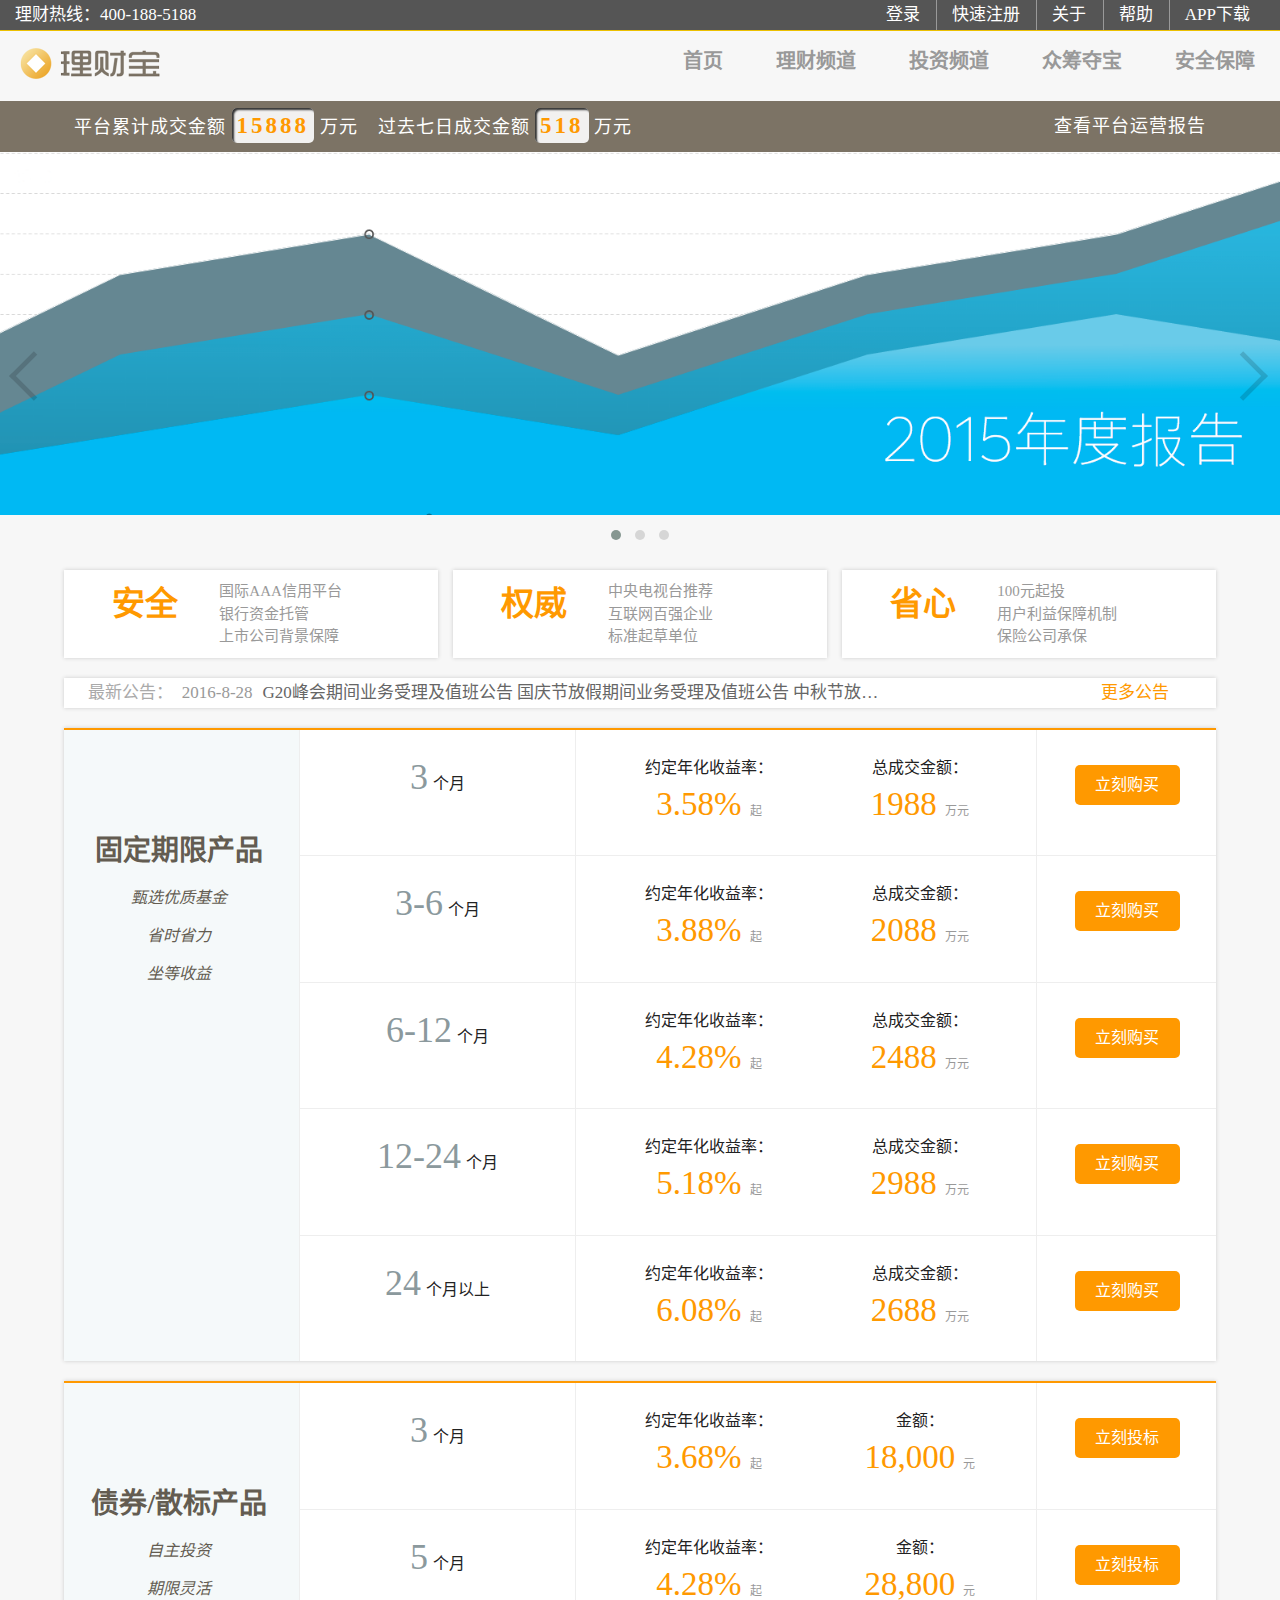
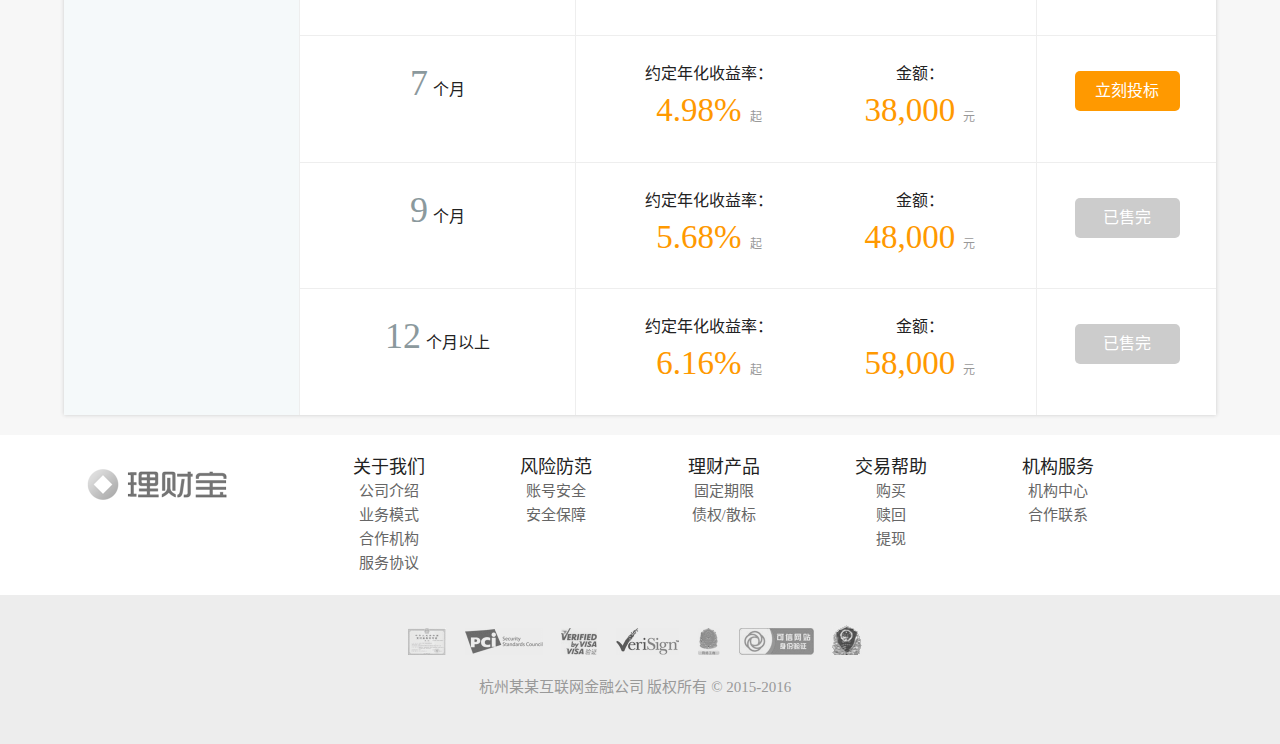
<file: index.html>
<!DOCTYPE html>
<html lang="zh-CN">
<head>
    <meta charset="UTF-8">
    <meta http-equiv="x-ua-compatible" content="ie=edge">
    <title>理财宝 - 首页</title>
    <meta name="viewport" content="width=device-width, initial-scale=1">
    <link rel="shortcut icon" href=" favicon.ico" />

    <!-- build:css css/combined.css -->
    <link rel="stylesheet" href="css/normalize.css">
    <link rel="stylesheet" href="css/main.css">
    <link rel="stylesheet" href="js/vendor/owl.carousel.2.1.0/assets/owl.carousel.min.css">
    <link rel="stylesheet" href="js/vendor/owl.carousel.2.1.0/assets/owl.theme.default.min.css">
    <!-- endbuild -->

</head>
<body>

<!--[if lte IE 8]>
<p class="browser-upgrade">您的浏览器版本过低，请到<a href="http://chrome.360.cn/">这里</a>下载最新的浏览器以获得最佳的体验！</p>
<![endif]-->


<header>
    <nav class="top">
        <span class="tel">理财热线：400-188-5188</span>
        <ul>
            <li><a href="login.html">登录</a></li>
            <li><a href="register.html">快速注册</a></li>
            <li><a href="#">关于</a></li>
            <li><a href="#">帮助</a></li>
            <li><a href="app.html" id="appDown">APP下载</a></li>
        </ul>
        <div class="app-div">
            <img src="img/weixin.jpg" class="app-img">
        </div>
    </nav>
    
    <nav class="main">
        <a href="index.html" class="brand clearfix"><img src="img/logo@1x.png" alt="回到首页"></a>
        <ul>
            <li><a href="index.html">首页</a></li>
            <li><a href="#">理财频道</a></li>
            <li><a href="#">投资频道</a></li>
            <li><a href="#">众筹夺宝</a></li>
            <li><a href="#">安全保障</a></li>
        </ul>
    </nav>
</header>



<div class="container">
    <section class="transaction clearfix">
        <div class="trans-content">
            <div class="trans-data">
                <span>平台累计成交金额</span>
                <span class="trans-money">15888</span>
                <span>万元</span>
            </div>
            <div class="trans-data">
                <span>过去七日成交金额</span>
                <span class="trans-money">518</span>
                <span>万元</span>
            </div>
            <div class="trans-port">
                <a href="#">查看平台运营报告</a>
            </div>
        </div>
    </section>

    <div class="ad">
        <div class="prev"><img src="img/prev.png"></div>
        <div class="owl-carousel owl-theme">
            <div class="img-1">
                <picture>
                    <source srcset="img/ad001-l.png" media="(min-width: 960px)">
                    <source srcset="img/ad001-m.png" media="(min-width: 640px)">
                    <img src="img/ad001.png" alt="年度报告">
                </picture>
            </div>

            <div class="img-2">
                <picture>
                    <source srcset="img/ad002-l.png" media="(min-width: 960px)">
                    <source srcset="img/ad002-m.png" media="(min-width: 640px)">
                    <img src="img/ad002.png" alt="抽大奖">
                </picture>
            </div>

            <div class="img-3">
                <picture>
                    <source srcset="img/ad003-l.png" media="(min-width: 960px)">
                    <source srcset="img/ad003-m.png" media="(min-width: 640px)">
                    <img src="img/ad003.png" alt="新手红包">
                </picture>
            </div>
        </div>
        <div class="next"><img src="img/next.png"></div>
  </div>

    <section class="feature">
        <div class="item">
            <h3>安全</h3>
            <p>国际AAA信用平台 <br> 银行资金托管 <br> 上市公司背景保障</p>
        </div>
        <div class="item">
            <h3>权威</h3>
            <p>中央电视台推荐 <br> 互联网百强企业 <br> 标准起草单位</p>
        </div>
        <div class="item">
            <h3>省心</h3>
            <p>100元起投 <br> 用户利益保障机制 <br> 保险公司承保</p>
        </div>
    </section>

    <section class="notice clearfix">
        <!--<p>最新公告</p>-->
        <a href="#"><span>2016-8-28</span>G20峰会期间业务受理及值班公告 国庆节放假期间业务受理及值班公告 中秋节放假期间业务受理及值班公告</a>
        <a href="#" class="more">更多公告</a>
    </section>

    <section class="product clearfix">
        <h2>
            固定期限产品
            <br>
            <em>甄选优质基金</em>
            <em>省时省力</em>
            <em>坐等收益</em>
        </h2>

        <div class="product-content">
            <div class="item clearfix">
                <h3><em>3</em>个月</h3>
                <div class="info">
                    <p>约定年化收益率：<span class="year-rate">3.58% <i>起</i></span></p>
                    <p>总成交金额：<span class="money">1988 <i>万元</i></span></p>
                </div>
                <div class="buy">
                    <a href="#">立刻购买</a>
                </div>
            </div>

            <div class="item clearfix">
                <h3><em>3-6</em>个月</h3>
                <div class="info">
                    <p>约定年化收益率：<span class="year-rate">3.88% <i>起</i></span></p>
                    <p>总成交金额：<span class="money">2088 <i>万元</i></span></p>
                </div>
                <div class="buy">
                    <a href="#">立刻购买</a>
                </div>
            </div>

            <div class="item clearfix">
                <h3><em>6-12</em>个月</h3>
                <div class="info">
                    <p>约定年化收益率：<span class="year-rate">4.28% <i>起</i></span></p>
                    <p>总成交金额：<span class="money">2488 <i>万元</i></span></p>
                </div>
                <div class="buy">
                    <a href="#">立刻购买</a>
                </div>
            </div>

            <div class="item clearfix">
                <h3><em>12-24</em>个月</h3>
                <div class="info">
                    <p>约定年化收益率：<span class="year-rate">5.18% <i>起</i></span></p>
                    <p>总成交金额：<span class="money">2988 <i>万元</i></span></p>
                </div>
                <div class="buy">
                    <a href="#">立刻购买</a>
                </div>
            </div>

            <div class="item clearfix">
                <h3><em>24</em>个月以上</h3>
                <div class="info">
                    <p>约定年化收益率：<span class="year-rate">6.08% <i>起</i></span></p>
                    <p>总成交金额：<span class="money">2688 <i>万元</i></span></p>
                </div>
                <div class="buy">
                    <a href="#">立刻购买</a>
                </div>

        </div>
        </div>
    </section>


    <section class="product clearfix">
        <h2>
            债券/散标产品
            <br>
            <em>自主投资</em>
            <em>期限灵活</em>
        </h2>

        <div class="product-content">

            <div class="item clearfix">
                <h3><em>3</em>个月</h3>
                <div class="info">
                    <p>约定年化收益率：<span class="year-rate">3.68% <i>起</i></span></p>
                    <p>金额：<span class="money">18,000 <i>元</i></span></p>
                </div>
                <div class="buy">
                    <a href="#">立刻投标</a>
                </div>
            </div>

            <div class="item clearfix">
                <h3><em>5</em>个月</h3>
                <div class="info">
                    <p>约定年化收益率：<span class="year-rate">4.28% <i>起</i></span></p>
                    <p>金额：<span class="money">28,800 <i>元</i></span></p>
                </div>
                <div class="buy">
                    <a href="#">立刻投标</a>
                </div>
            </div>

            <div class="item clearfix">
                <h3><em>7</em>个月</h3>
                <div class="info">
                    <p>约定年化收益率：<span class="year-rate">4.98% <i>起</i></span></p>
                    <p>金额：<span class="money">38,000 <i>元</i></span></p>
                </div>
                <div class="buy">
                    <a href="#">立刻投标</a>
                </div>
            </div>

            <div class="item clearfix">
                <h3><em>9</em>个月</h3>
                <div class="info">
                    <p>约定年化收益率：<span class="year-rate">5.68% <i>起</i></span></p>
                    <p>金额：<span class="money">48,000 <i>元</i></span></p>
                </div>
                <div class="buy">
                    <a href="#" class="disabled">已售完</a>
                </div>
            </div>

            <div class="item clearfix">
                <h3><em>12</em>个月以上</h3>
                <div class="info">
                    <p>约定年化收益率：<span class="year-rate">6.16% <i>起</i></span></p>
                    <p>金额：<span class="money">58,000 <i>元</i></span></p>
                </div>
                <div class="buy">
                    <a href="#" class="disabled">已售完</a>
                </div>
            </div>

        </div>
    </section>

    <nav class="footer clearfix">
        <div class="footer-content">
            <p class="brand"></p>
            <ul>
                <li class="title">关于我们</li>
                <li><a href="#">公司介绍</a></li>
                <li><a href="#">业务模式</a></li>
                <li><a href="#">合作机构</a></li>
                <li><a href="#">服务协议</a></li>
            </ul>

            <ul>
                <li class="title">风险防范</li>
                <li><a href="#">账号安全</a></li>
                <li><a href="#">安全保障</a></li>
            </ul>

            <ul>
                <li class="title">理财产品</li>
                <li><a href="#">固定期限</a></li>
                <li><a href="#">债权/散标</a></li>
            </ul>

            <ul>
                <li class="title">交易帮助</li>
                <li><a href="#">购买</a></li>
                <li><a href="#">赎回</a></li>
                <li><a href="#">提现</a></li>
            </ul>

            <ul>
                <li class="title">机构服务</li>
                <li><a href="#">机构中心</a></li>
                <li><a href="#">合作联系</a></li>
            </ul>
        </div>
    </nav>
</div>



<footer>
    <ul>
        <li><span class="icon icon-zfywxkz">支付业务许可证</span></li>
        <li><span class="icon icon-pcirk">PCI认可</span></li>
        <li><span class="icon icon-visayz">Visa验证</span></li>
        <li><span class="icon icon-vsjmfw">VerSign加密服务</span></li>
        <li><span class="icon icon-wlgs">网络工商</span></li>
        <li><span class="icon icon-rzcx">电子商务协会认证诚信网</span></li>
        <li><span class="icon icon-gs">浙江工商</span></li>
    </ul>
    <p>杭州某某互联网金融公司 版权所有 &copy; 2015-2016</p>
</footer>

<!-- build:js js/combined.js -->
<script src="js/vendor/jquery.min.js"></script>
<script src="js/vendor/owl.carousel.2.1.0/owl.carousel.min.js"></script>
<script src="js/main.js"></script>
<script src="js/vendor/picturefill.min.js"></script>
<!-- endbuild -->

</body>
</html>
</file>
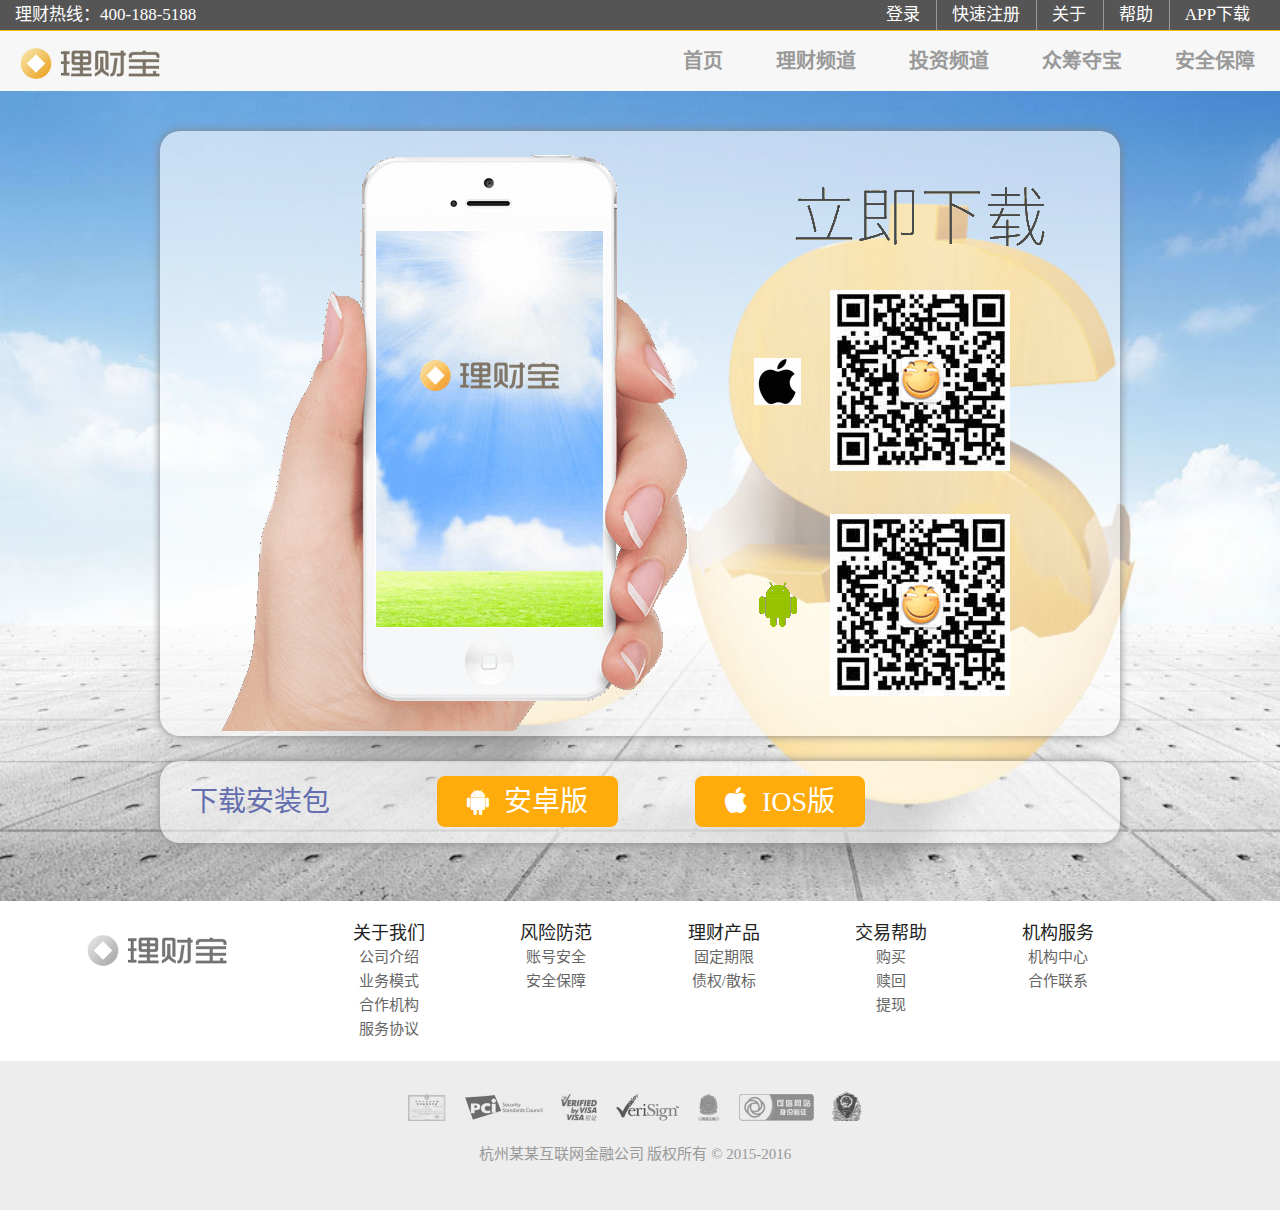
<file: app.html>
<!DOCTYPE html>
<html lang="zh-CN">
<head>
    <meta charset="UTF-8">
    <meta http-equiv="x-ua-compatible" content="ie=edge">
    <title>理财宝 - App下载</title>
    <meta name="viewport" content="width=device-width, initial-scale=1">
    <link rel="shortcut icon" href=" favicon.ico" />
    <link rel="stylesheet" href="css/font-awesome.min.css">
    <link rel="stylesheet" href="css/app.css">

    <!-- build:css css/combined.css -->
    <link rel="stylesheet" href="css/normalize.css">
    <link rel="stylesheet" href="css/main.css">
    <link rel="stylesheet" href="js/vendor/owl.carousel.2.1.0/assets/owl.carousel.min.css">
    <link rel="stylesheet" href="js/vendor/owl.carousel.2.1.0/assets/owl.theme.default.min.css">
    <!-- endbuild -->

</head>
<body>

<!--[if lte IE 8]>
<p class="browser-upgrade">您的浏览器版本过低，请到<a href="http://chrome.360.cn/">这里</a>下载最新的浏览器以获得最佳的体验！</p>
<![endif]-->


<header>
    <nav class="top">
        <span class="tel">理财热线：400-188-5188</span>
        <ul>
            <li><a href="login.html">登录</a></li>
            <li><a href="register.html">快速注册</a></li>
            <li><a href="#">关于</a></li>
            <li><a href="#">帮助</a></li>
            <li><a href="app.html" id="appDown">APP下载</a></li>
        </ul>
        <div class="app-div">
            <img src="img/weixin.jpg" class="app-img">
        </div>
    </nav>

    <nav class="main">
        <a href="index.html" class="brand clearfix"><img src="img/logo@1x.png" alt="回到首页"></a>
        <ul>
            <li><a href="index.html">首页</a></li>
            <li><a href="#">理财频道</a></li>
            <li><a href="#">投资频道</a></li>
            <li><a href="#">众筹夺宝</a></li>
            <li><a href="#">安全保障</a></li>
        </ul>
    </nav>
</header>



<div class="container">
    <div class="app clearfix">

        <picture>
            <source srcset="img/app-l.png" media="(min-width: 960px)">
            <source srcset="img/app-m.png" media="(min-width: 640px)">
            <img src="img/app.png" alt="扫码下载APP">
        </picture>

        <div class="down-app">
            <p>下载安装包</p>
            <a href="#"><i class="fa fa-android"></i>安卓版</a>
            <a href="#"><i class="fa fa-apple"></i>IOS版</a>
        </div>

    </div>

    <nav class="footer clearfix">
        <div class="footer-content">
            <p class="brand"></p>
            <ul>
                <li class="title">关于我们</li>
                <li><a href="#">公司介绍</a></li>
                <li><a href="#">业务模式</a></li>
                <li><a href="#">合作机构</a></li>
                <li><a href="#">服务协议</a></li>
            </ul>

            <ul>
                <li class="title">风险防范</li>
                <li><a href="#">账号安全</a></li>
                <li><a href="#">安全保障</a></li>
            </ul>

            <ul>
                <li class="title">理财产品</li>
                <li><a href="#">固定期限</a></li>
                <li><a href="#">债权/散标</a></li>
            </ul>

            <ul>
                <li class="title">交易帮助</li>
                <li><a href="#">购买</a></li>
                <li><a href="#">赎回</a></li>
                <li><a href="#">提现</a></li>
            </ul>

            <ul>
                <li class="title">机构服务</li>
                <li><a href="#">机构中心</a></li>
                <li><a href="#">合作联系</a></li>
            </ul>
        </div>
    </nav>
</div>



<footer>
    <ul>
        <li><span class="icon icon-zfywxkz">支付业务许可证</span></li>
        <li><span class="icon icon-pcirk">PCI认可</span></li>
        <li><span class="icon icon-visayz">Visa验证</span></li>
        <li><span class="icon icon-vsjmfw">VerSign加密服务</span></li>
        <li><span class="icon icon-wlgs">网络工商</span></li>
        <li><span class="icon icon-rzcx">电子商务协会认证诚信网</span></li>
        <li><span class="icon icon-gs">浙江工商</span></li>
    </ul>
    <p>杭州某某互联网金融公司 版权所有 &copy; 2015-2016</p>
</footer>

<!-- build:js js/combined.js -->
<script src="js/vendor/jquery.min.js"></script>
<script src="js/vendor/owl.carousel.2.1.0/owl.carousel.min.js"></script>
<script src="js/main.js"></script>
<script src="js/vendor/picturefill.min.js"></script>
<!-- endbuild -->

</body>
</html>
</file>
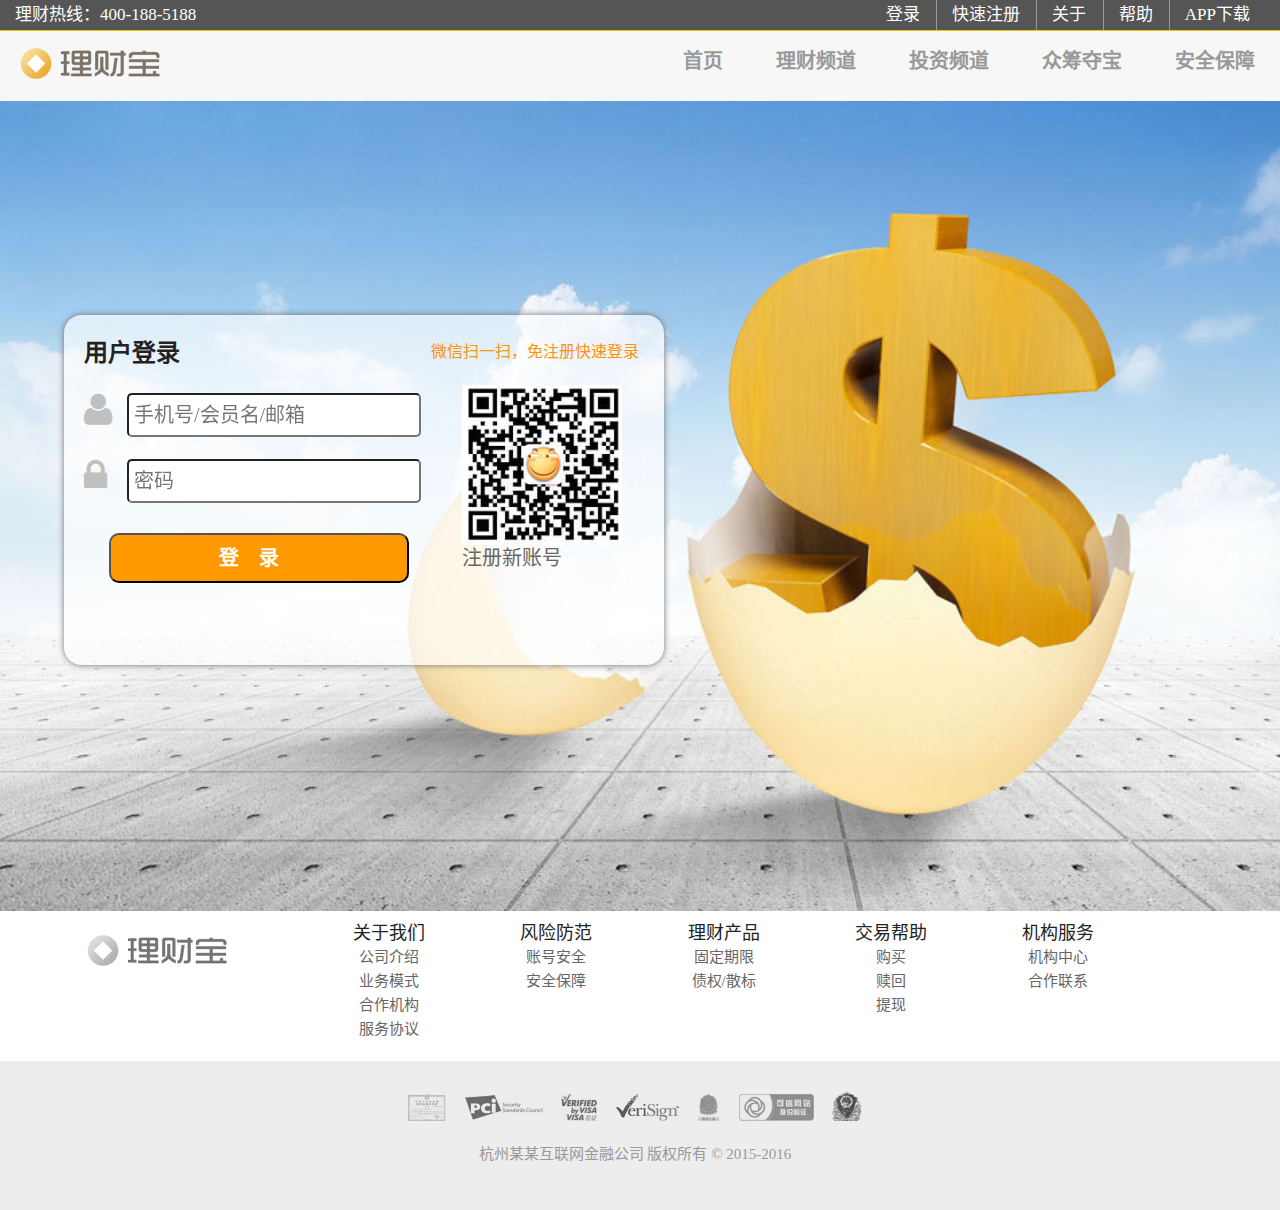
<file: login.html>
<!DOCTYPE html>
<html lang="zh-CN">
<head>
    <meta charset="UTF-8">
    <meta http-equiv="x-ua-compatible" content="ie=edge">
    <title>理财宝 - 登录</title>
    <meta name="viewport" content="width=device-width, initial-scale=1">
    <link rel="shortcut icon" href=" favicon.ico" />

    <link rel="stylesheet" href="css/font-awesome.min.css">
    <link rel="stylesheet" href="css/login.css">
    <!-- build:css css/combined.css -->
    <link rel="stylesheet" href="css/normalize.css">
    <link rel="stylesheet" href="css/main.css">
    <link rel="stylesheet" href="js/vendor/owl.carousel.2.1.0/assets/owl.carousel.min.css">
    <link rel="stylesheet" href="js/vendor/owl.carousel.2.1.0/assets/owl.theme.default.min.css">
    <!-- endbuild -->

</head>
<body>

<!--[if lte IE 8]>
<p class="browser-upgrade">您的浏览器版本过低，请到<a href="http://chrome.360.cn/">这里</a>下载最新的浏览器以获得最佳的体验！</p>
<![endif]-->


<header>
    <nav class="top">
        <span class="tel">理财热线：400-188-5188</span>
        <ul>
            <li><a href="login.html">登录</a></li>
            <li><a href="register.html">快速注册</a></li>
            <li><a href="#">关于</a></li>
            <li><a href="#">帮助</a></li>
            <li><a href="app.html" id="appDown">APP下载</a></li>
        </ul>
        <div class="app-div">
            <img src="img/weixin.jpg" class="app-img">
        </div>
    </nav>

    <nav class="main">
        <a href="index.html" class="brand clearfix"><img src="img/logo@1x.png" alt="回到首页"></a>
        <ul>
            <li><a href="index.html">首页</a></li>
            <li><a href="#">理财频道</a></li>
            <li><a href="#">投资频道</a></li>
            <li><a href="#">众筹夺宝</a></li>
            <li><a href="#">安全保障</a></li>
        </ul>
    </nav>
</header>



<div class="container">
    <div class="login clearfix">
        <img src="img/login-bg.jpg" alt="登录" class="login-bg">

        <div class="login-box">

            <p>微信扫一扫，免注册快速登录</p>
            <h1>用户登录</h1>
            <img src="img/weixin.jpg" alt="微信扫一扫" class="weixin">

            <div class="item">
            <i class="fa fa-user fa-3x"></i>
            <input type="text" placeholder="手机号/会员名/邮箱">
            </div>

            <div class="item">
            <i class="fa fa-lock fa-3x"></i>
            <input type="password" placeholder="密码">
            </div>

            <button class="login-btn">登录</button>

            <a href="register.html">注册新账号</a>

        </div>
</div>

    <nav class="footer clearfix">
        <div class="footer-content">
            <p class="brand"></p>
            <ul>
                <li class="title">关于我们</li>
                <li><a href="#">公司介绍</a></li>
                <li><a href="#">业务模式</a></li>
                <li><a href="#">合作机构</a></li>
                <li><a href="#">服务协议</a></li>
            </ul>

            <ul>
                <li class="title">风险防范</li>
                <li><a href="#">账号安全</a></li>
                <li><a href="#">安全保障</a></li>
            </ul>

            <ul>
                <li class="title">理财产品</li>
                <li><a href="#">固定期限</a></li>
                <li><a href="#">债权/散标</a></li>
            </ul>

            <ul>
                <li class="title">交易帮助</li>
                <li><a href="#">购买</a></li>
                <li><a href="#">赎回</a></li>
                <li><a href="#">提现</a></li>
            </ul>

            <ul>
                <li class="title">机构服务</li>
                <li><a href="#">机构中心</a></li>
                <li><a href="#">合作联系</a></li>
            </ul>
        </div>
    </nav>
</div>



<footer>
    <ul>
        <li><span class="icon icon-zfywxkz">支付业务许可证</span></li>
        <li><span class="icon icon-pcirk">PCI认可</span></li>
        <li><span class="icon icon-visayz">Visa验证</span></li>
        <li><span class="icon icon-vsjmfw">VerSign加密服务</span></li>
        <li><span class="icon icon-wlgs">网络工商</span></li>
        <li><span class="icon icon-rzcx">电子商务协会认证诚信网</span></li>
        <li><span class="icon icon-gs">浙江工商</span></li>
    </ul>
    <p>杭州某某互联网金融公司 版权所有 &copy; 2015-2016</p>
</footer>

<!-- build:js js/combined.js -->
<script src="js/vendor/jquery.min.js"></script>
<script src="js/vendor/owl.carousel.2.1.0/owl.carousel.min.js"></script>
<script src="js/main.js"></script>
<script src="js/vendor/picturefill.min.js"></script>
<!-- endbuild -->

</body>
</html>
</file>
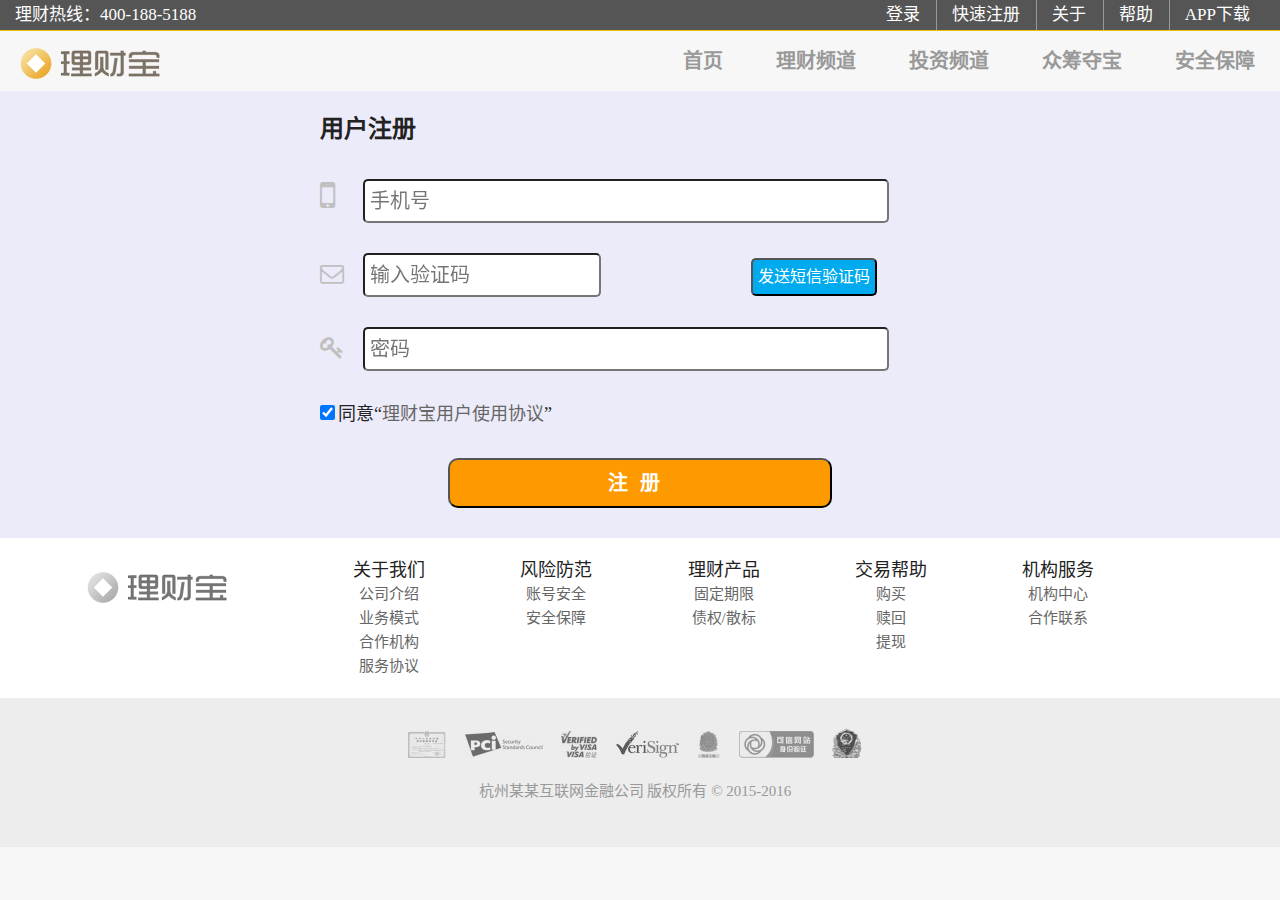
<file: register.html>
<!DOCTYPE html>
<html lang="zh-CN">
<head>
    <meta charset="UTF-8">
    <meta http-equiv="x-ua-compatible" content="ie=edge">
    <title>理财宝 - 注册</title>
    <meta name="viewport" content="width=device-width, initial-scale=1">
    <link rel="shortcut icon" href=" favicon.ico" />

    <link rel="stylesheet" href="css/register.css">
    <link rel="stylesheet" href="css/font-awesome.min.css">
    <!-- build:css css/combined.css -->
    <link rel="stylesheet" href="css/normalize.css">
    <link rel="stylesheet" href="css/main.css">
    <link rel="stylesheet" href="js/vendor/owl.carousel.2.1.0/assets/owl.carousel.min.css">
    <link rel="stylesheet" href="js/vendor/owl.carousel.2.1.0/assets/owl.theme.default.min.css">
    <!-- endbuild -->

</head>
<body>

<!--[if lte IE 8]>
<p class="browser-upgrade">您的浏览器版本过低，请到<a href="http://chrome.360.cn/">这里</a>下载最新的浏览器以获得最佳的体验！</p>
<![endif]-->


<header>
    <nav class="top">
        <span class="tel">理财热线：400-188-5188</span>
        <ul>
            <li><a href="login.html">登录</a></li>
            <li><a href="register.html">快速注册</a></li>
            <li><a href="#">关于</a></li>
            <li><a href="#">帮助</a></li>
            <li><a href="app.html" id="appDown">APP下载</a></li>
        </ul>
        <div class="app-div">
            <img src="img/weixin.jpg" class="app-img">
        </div>
    </nav>

    <nav class="main">
        <a href="index.html" class="brand clearfix"><img src="img/logo@1x.png" alt="回到首页"></a>
        <ul>
            <li><a href="index.html">首页</a></li>
            <li><a href="#">理财频道</a></li>
            <li><a href="#">投资频道</a></li>
            <li><a href="#">众筹夺宝</a></li>
            <li><a href="#">安全保障</a></li>
        </ul>
    </nav>
</header>



<div class="container">
    <div class="register clearfix">
            <h1>用户注册</h1>

            <div class="item">
                <i class="fa fa-mobile fa-3x"></i>
                <input type="text" placeholder="手机号">
            </div>

            <div class="item">
                <i class="fa fa-envelope-o fa-2x"></i>
                <input type="text" placeholder="输入验证码" class="check-code">
                <button class="check-code-btn">发送短信验证码</button>
            </div>

            <div class="item">
                <i class="fa fa-key fa-2x"></i>
                <input type="password" placeholder="密码">
            </div>

            <div class="item-agreement">
                <input type="checkbox" checked="checked" id="agreement">
                <label for="agreement">
                    同意“<a href="">理财宝用户使用协议</a>”
                </label>
            </div>

            <button class="register-btn">注册</button>

    </div>

    <nav class="footer clearfix">
        <div class="footer-content">
            <p class="brand"></p>
            <ul>
                <li class="title">关于我们</li>
                <li><a href="#">公司介绍</a></li>
                <li><a href="#">业务模式</a></li>
                <li><a href="#">合作机构</a></li>
                <li><a href="#">服务协议</a></li>
            </ul>

            <ul>
                <li class="title">风险防范</li>
                <li><a href="#">账号安全</a></li>
                <li><a href="#">安全保障</a></li>
            </ul>

            <ul>
                <li class="title">理财产品</li>
                <li><a href="#">固定期限</a></li>
                <li><a href="#">债权/散标</a></li>
            </ul>

            <ul>
                <li class="title">交易帮助</li>
                <li><a href="#">购买</a></li>
                <li><a href="#">赎回</a></li>
                <li><a href="#">提现</a></li>
            </ul>

            <ul>
                <li class="title">机构服务</li>
                <li><a href="#">机构中心</a></li>
                <li><a href="#">合作联系</a></li>
            </ul>
        </div>
    </nav>
</div>



<footer>
    <ul>
        <li><span class="icon icon-zfywxkz">支付业务许可证</span></li>
        <li><span class="icon icon-pcirk">PCI认可</span></li>
        <li><span class="icon icon-visayz">Visa验证</span></li>
        <li><span class="icon icon-vsjmfw">VerSign加密服务</span></li>
        <li><span class="icon icon-wlgs">网络工商</span></li>
        <li><span class="icon icon-rzcx">电子商务协会认证诚信网</span></li>
        <li><span class="icon icon-gs">浙江工商</span></li>
    </ul>
    <p>杭州某某互联网金融公司 版权所有 &copy; 2015-2016</p>
</footer>

<!-- build:js js/combined.js -->
<script src="js/vendor/jquery.min.js"></script>
<script src="js/vendor/owl.carousel.2.1.0/owl.carousel.min.js"></script>
<script src="js/main.js"></script>
<script src="js/vendor/picturefill.min.js"></script>
<!-- endbuild -->

</body>
</html>
</file>
<file: css/main.css>
/************
    页面样式
 ***********/

/*========
    基本默认值
 ==========*/

html
{
    font-size: 62.5%;
    color: #222;
}

::selection
{
    background-color: #b3d4fc;
    text-shadow: none;
}

ul
{
    margin: 0;
    padding: 0;
}

li
{
    list-style: none;
}

.browser-upgrade
{
    font-size: 28px;
    color: #ff5a0d;
}
/*========
    工具样式
 ==========*/

.center-block
{
    display: block;
    margin-right: auto;
    margin-left: auto;
}

.pull-right
{
    float:  right !important;
}

.pull-left
{
    float: left !important;
}

.text-right
{
    text-align: right !important;
}

.text-left
{
    text-align: left !important;
}

.text-center
{
    text-align: center !important;
}

.hide
{
    display: none !important;
}

.show
{
    display: block !important;
}

.invisible
{
    visibility: hidden;
}

.text-hide
{
    font: 0/0 a;
    color: transparent;
    text-shadow: none;
    background-color: transparent;
    border: 0;
}

.clearfix:before,
.clearfix:after
{
    content: " ";
    display: table;
}

.clearfix:after
{
    clear: both;
}

/*========
    浏览器更新提示样式
 ==========*/

.browser-upgrade
{
    margin: 0;
    padding: 1rem;
    background: #ccc;
}

/*========
    自定义页面样式
 ==========*/

body
{
    font-size: 1.2rem;
    line-height: 1.5;
    background-color: #f7f7f7;
    font-family: SimHei;
}

a{
    color: #666;
    text-decoration: none;
}

a:hover, a:active
{
    color: #0ae;
    text-decoration: underline;
}

/*---网站头部*/

header
{
    width: 100%;
}

header .top
{
    line-height: 3rem;
    padding: 0 1.5rem;
    color: #fff;
    background: #555;
    border-bottom: 1px #ecc000 solid;
    font-size: 1.7rem;
}

header .top .tel
{
    float: left;
}

header .top ul
{
    text-align: right;
}

header .top ul li
{
    display: inline-block;
}

header .top ul li + li
{
    border-left: 1px #999 solid;
    margin-left: -3px;
}

header .top ul li a
{
    display: inline-block;
    color: #fff;
    padding: 0 1.5rem;
}

header .top .app-div
{
    position: absolute;
    right: 0.5rem;
    z-index: 999;
}

header .top .app-img
{
    box-shadow: 0 0 5px #979797;
    border-radius: 5px;
}

header .main .brand
{
    float: left;
    padding: 1.5rem;
}

header .main ul
{
    text-align: right;
}

header .main ul li
{
    display: inline-block;
}


header .main ul li a
{
    display: inline-block;
    color: #999;
    padding: 1.5rem 2.5rem;
    font-size: 2rem;
    font-weight: bold;
}

header .main ul li a:hover
{
    color: #ff9209;
    text-decoration: none;
}


/*---主要内容*/

.container
{
    width: 100%;
}

/*交易信息*/

.transaction
{
    width: 100%;
    background-color: #7c7365;
    overflow: hidden;
}

.trans-content
{
    max-width: 90%;
    margin: 0 auto;
    font-size: 1.8rem;
    letter-spacing: 0.1rem;
    color: #fff;
    line-height: 3rem;
}

.trans-data
{
    float: left;
    padding: 1rem;
    text-align: left;
}

.trans-money
{
    color: #ff9900;
    padding: 0.5rem;
    font-size: 2.3rem;
    font-weight: bolder;
    letter-spacing: 0.3rem;
    background-color: rgba(255,255,255,0.9);
    border-radius: 5px;
    box-shadow: 2px 2px 2px #333 inset;
}

.trans-port
{
    text-align: right;
    float: right;
}

.trans-port a
{
    display: inline-block;
    line-height: 3rem;
    padding: 1rem;
    color: #fff;
}



/*滚动广告*/

.ad
{
    /*display: none;*/
    position: relative;
}

.ad .prev
{
    position: absolute;
    top: 50%;
    left: 0.7rem;
    z-index: 99;
}

.ad .next
{
    position: absolute;
    right: 1rem;
    top: 50%;
    z-index: 99;
}


.ad .prev img, .ad .next img
{
    filter: opacity(15%);
    -webkit-filter: opacity(15%);
}

.ad .prev img:hover, .ad .next img:hover
{
    filter: opacity(40%);
    -webkit-filter: opacity(40%);
}



/*平台特点*/

.feature
{
    width: 90%;
    margin: 2rem auto;
    font-size: 0;
}

.feature .item
{
    display: inline-block;
    width: calc(33.33333% - 3rem);
    padding: 1rem;
    background-color: #fff;
    font-size: 1.5rem;
    box-shadow: 0 0 4px #ccc;
}

.feature .item + .item
{
    margin-left: 1.5rem;
}

.feature .item h3
{
    display: inline-block;
    font-size: 3.3rem;
    color: #ff9900;
    width: 40%;
    margin: 0;
    padding: 0;
    vertical-align: top;
    text-align: center;
}

.feature .item p
{
    display: inline-block;
    width: 55%;
    margin: 0;
    padding: 0;
    color: #999;
}



/*最新公告*/

.notice
{
    width: 90%;
    margin: 2rem auto;
    background-color: #fff;
    line-height: 3rem;
    box-shadow: 0 0 4px #ccc;
}

.notice a
{
    display: inline-block;
    float: left;
    width: 70%;
    margin-left: 2rem;
    text-decoration: none;
    font-size: 1.7rem;
}

.notice a:first-child
{
    text-overflow: ellipsis;
    overflow: hidden;
    white-space: nowrap;
}


.notice a:first-child:before
{
    content: '\00a0最新公告：\00a0\00a0';
    color: #aaa;
}

.notice a span
{
    color: #999;
    font-size: 1.7rem;
    margin-right: 1rem;
}

.notice .more
{
    width: 10%;
    display: inline-block;
    float: right;
    color: #ff9900;
}



/*产品列表*/

.product
{
    width: 90%;
    margin: 2rem auto;
    font-size: 1.4rem;
    background-color: #f5f9fa;
    border-top: 2px solid #ff9900;
    box-shadow: 0 0 4px #ccc;
}

.product h2
{
    float: left;
    width: 20%;
    margin-top: 10rem;
    font-size: 2.8rem;
    text-align: center;
    color: #635c51;
}

.product h2 em
{
    font-size: 1.6rem;
    display: block;
    margin-top: 1.4rem;
    font-weight: normal;
}

.product h2 em:first-child
{
    margin-top: 4rem;
}

.product .product-content
{
    float: right;
    width: 79.5%;
    border-left: 1px solid #eee;
    background-color: #fff;
}

.product .product-content .item
{
    width: 100%;
}

.product .product-content .item + .item
{
    border-top: 1px solid #eee;
}

.product .product-content .item h3
{
    float: left;
    width: 30%;
    margin: 2rem 0;
    font-size: 1.6rem;
    font-weight: normal;
    text-align: center;
}

.product .product-content .item h3 em
{
    margin-right: 0.5rem;
    font-size: 3.6rem;
    font-style: normal;
    color: #8b999d;
}


.product .product-content .item i
{
    display: inline-block;
    font-size: 1.2rem;
    font-style: normal;
    color: #999;
}

.product .product-content .item .info
{
    float: left;
    width: 48%;
    padding: 1rem;
    border-left: 1px solid #eee;
    border-right: 1px solid #eee;
    font-size: 1.6rem;
}

.product .product-content .item .info p
{
    float: left;
    display: inline-block;
    text-align: center;
    width: 56%;
}

.product .product-content .item .info p:last-child
{
    width: 40%;
}

.product .product-content .item .info p span
{
    display: block;
    font-size: 3.3rem;
    color: #ff9900;
}

.product .product-content .item .buy
{
    float: right;
    width: calc(22% - 5.2rem);
    padding: 1rem 1.4rem;
}

.product .product-content .item .buy a
{
    display: block;
    width: 70%;
    margin: 2.5rem auto;
    min-width: 7.5rem;
    line-height: 4rem;
    text-align: center;
    text-decoration: none;
    color: #fff;
    background-color: #ff9900;
    border-radius: 5px;
    font-size: 1.6rem;
}

.product .product-content .item .buy a:hover,
.product .product-content .item .buy a:active
{
    background-color: #ffc468;
}

.product .product-content .item .buy a.disabled
{
    background-color: #ccc !important;
    cursor: not-allowed;
}



/*---底部导航*/

.footer
{
    padding: 2rem;
    background-color: #fff;
}

.footer .footer-content
{
    width: 90%;
    margin: 0 auto;
    text-align: center;
}

.footer-content .brand
{
    background: url(../img/logo@1x.png) no-repeat left;
    display: block;
    float: left;
    width: 20%;
    height: 35px;
    background-size: 150px 35px;
    filter: grayscale(100%);
    -webkit-filter: grayscale(100%);
}


.footer ul
{
    float: left;
    width: 15%;
    font-size: 1.5rem;
}

.footer ul .title
{
    font-size: 1.8rem;
}

.footer ul li
{
    line-height: 2.4rem;
}



/*---认证图标*/

footer
{
    width: 100%;
    padding: 3rem 0.5rem;
    background-color: #ededed;
    font-size: 1.5rem;
    float: right;
}

footer ul
{
    text-align: center;
}

footer ul li
{
    display: inline-block;
}

footer ul li .icon
{
    display: inline-block;
    text-indent: -999rem;
    margin-right: 1.5rem;
    background: url("../img/cert1.png") no-repeat;
    background-size: 466px 447px ;
    overflow: hidden;
}

footer ul li .icon-zfywxkz
{
    width: 38px;
    height: 27px;
    background-position: -369px -45px;
}

footer ul li .icon-pcirk
{
    width: 78px;
    height: 27px;
    background-position: -110px -96px;
}

footer ul li .icon-visayz
{
    width: 36px;
    height: 27px;
    background-position: -426px -90px;
}

footer ul li .icon-vsjmfw
{
    width: 63px;
    height: 27px;
    background-position: -401px -186px;
}

footer ul li .icon-wlgs
{
    width: 22px;
    height: 27px;
    background-position: -48px -48px;

}

footer ul li .icon-rzcx
{
    width: 75px;
    height: 27px;
    background-position: 0 -320px;
}

footer ul li .icon-gs
{
    width: 30px;
    height: 30px;
    margin-right: 0;
    background: url("../img/cert2.png") no-repeat;
    background-size: 30px;
}

footer p
{
    clear: both;
    text-align: center;
    color: #999;
}






/*媒体查询*/


/*平板*/

@media only screen and (min-width: 641px) and (max-width: 960px)
{
    header .top ul li a
    {
        padding: 0 0.5rem;
    }

    header .main ul
    {
        text-align: center;
    }

    header .main ul li a
    {
        padding: 0.5rem 1.5rem;
    }

    header .main .brand
    {
        margin: 1.5rem auto 0.5rem;
        padding: 0.5rem;
        float: none;
        display: block;
        text-align: center;
    }

    .notice a
    {
        margin-left: 0.5rem;
        font-size: 1.4rem;
    }

    .notice .more
    {
        min-width: 9rem;
    }

    .trans-content
    {
        letter-spacing: normal;
        max-width: 95%;
        font-size: 1.6rem;
    }

    .trans-money
    {
        font-size: 1.8rem;
        border: none;
        background-color: transparent;
        box-shadow: none;
        padding: 0;
        letter-spacing: 0.1rem;
    }

    .trans-data
    {
        padding: 0.1rem;
    }
    .trans-port a
    {
        padding: 0.1rem;
    }

    .feature .item h3
    {
        display: block;
        width: 100%;
    }

    .feature .item p
    {
        width: 100%;
        text-align: center;
    }

    .product h2
    {
        float: none;
        width: 100%;
        font-size: 2.2rem;
        margin-top: 0.4rem;
    }

    .product h2 br
    {
        display: none;
    }

    .product h2 em
    {
        display: inline-block;
    }

    .product h2 em:first-child
    {
        margin-top: 0;
    }

    .product .product-content
    {
        float: none;
        width: 100%;
    }

    .product .product-content .item .buy
    {
        width: calc(22% - 3.2rem);
        padding: 1.3rem 1.4rem;
    }
    .product .product-content .item .buy a
    {
        min-width: 7.2rem;
        margin: 0.5rem auto;
    }

    .product .product-content .item .info
    {
        padding: 0;
    }

    .product .product-content .item h3
    {
        margin-top: 2rem;
    }

    .product .product-content .item h3 em
    {
        font-size: 2.8rem;
    }
    .product .product-content .item .info p span
    {
        font-size: 2.5rem;;
    }

    .footer .brand
    {
        display: none;
    }

    .footer .footer-content
    {
        width: 100%;
    }

    .footer ul
    {
        width: 20%;
    }

    .ad .prev, .ad .next
    {
        display: none;
    }
}



/*-----------------------*/


/* 手机 */

@media only screen and (max-width: 640px)
{
    header .top .tel,
    header .top ul li:nth-child(3),
    header .top ul li:nth-child(4)
    {
        display: none;
    }


    header .top ul li a
    {
        padding: 0 0.5rem;
    }

    header .main ul
    {
        text-align: center;
    }

    header .main ul li:first-child
    {
        display: none;
    }

    header .main ul li a
    {
        padding: 0.5rem 0.5rem;
        font-size: 1.5rem;
    }

    header .main .brand
    {
        margin: 1.5rem auto 0.5rem;
        padding: 0.5rem;
        float: none;
        display: block;
        text-align: center;
    }

    .notice
    {
        margin: 0 auto;
        width: 96%;
        clear: both;
    }

    .notice a
    {
        margin-left: 0.5rem;
        font-size: 1.4rem;
    }

    .notice .more
    {
        min-width: 6rem;
    }

    .notice span
    {
        display: none;
    }

    .transaction
    {
        padding: 0.4rem 0;
    }
    .trans-content
    {
        letter-spacing: normal;
        max-width: 90%;
        text-align: center;
        line-height: normal;
        font-size: 1.6rem;;
    }

    .trans-data
    {
        float: none;
        text-align: center;
    }

    .trans-money
    {
        font-size: 1.9rem;
        border: none;
        background-color: transparent;
        box-shadow: none;
        padding: 0;
        letter-spacing: 0.1rem;
    }

    .trans-port
    {
        float: none;
        text-align: center;
    }

    .trans-port a
    {
        line-height: normal;
    }

    .feature
    {
        margin: 1rem auto;
        width: 100%;
        float: left;
    }

    .feature .item
    {
        width: 100%;
        float: right;
    }

    .feature .item + .item
    {
        margin-left: 0;
    }

    .feature .item h3
    {
        display: inline-block;
        width: 40%;
    }

    .feature .item p
    {
        display: inline-block;
        width: 55%;
        text-align: left;
    }

    .product
    {
        margin: 1rem auto;
        width: 96%;
    }
    .product h2
    {
        float: none;
        width: 100%;
        font-size: 2.2rem;
        margin-top: 0.4rem;
    }

    .product h2 em
    {
        display: inline-block;
        font-size: 1.4rem;
    }

    .product h2 em:first-child
    {
        margin-top: 1rem;
    }

    .product .product-content
    {
        float: none;
        width: 100%;
    }

    .product .product-content .item
    {
        padding: 1rem 0;
    }
    .product .product-content .item .info
    {
        width: 75%;
        border: none;
        padding: 0;
        font-size: 1.3rem;
    }

    .product .product-content .item h3
    {
        width:29%;
        height: 100%;
        margin: 1.8rem auto;
        font-size: 1.4rem;

    }

    .product .product-content .item h3 em
    {
        font-size: 2.2rem;
        margin-right: 0;
        margin-left: 0.2rem;
    }

    .product .product-content .item .buy
    {
        width: 100%;
        padding: 0;
    }

    .product .product-content .item .buy a
    {
        min-width: 9rem;
        margin: 1rem auto;
    }

    .product .product-content .item .info
    {
        padding: 0;
        width: 71%;
    }

    .product .product-content .item .info p
    {
        width:50%;
        float: left;
    }
    .product .product-content .item .info p:last-child
    {
        width:50%;
    }

    .product .product-content .item .info p span
    {
        font-size: 2.2rem;;
    }

    .footer
    {
        padding: 0.5rem;
    }
    .footer .brand
    {
        display: none;
    }

    .footer .footer-content
    {
        width: 100%;
    }

    .footer ul
    {
        width: 20%;
    }

    .footer ul .title
    {
        font-size: 1.3rem;
    }

    .footer ul li
    {
        font-size: 1.1rem;
    }

    footer
    {
        padding: 2rem 0.5rem;
        width: 100%;
        float: right;
    }

    footer p
    {
        font-size: 1.3rem;
    }

    footer ul li .icon
    {
        margin-left: 1rem;
        margin-right: 1rem;
    }

    .ad .prev, .ad .next
    {
        display: none;
    }
}
</file>
<file: css/app.css>
.app
{
    width: 100%;
    height: 810px;
    background: url(../img/login-bg.jpg) no-repeat center;
    background-size: 100% 100%;
}


picture
{
    display: block;
    margin: 4rem auto 2.5rem auto;
    width: 960px;
    -webkit-border-radius: 20px;
    -moz-border-radius: 20px;
    border-radius: 20px;
    background-color: rgba(255,255,255,0.6);
    box-shadow: 0 0 8px #848484;
}


.down-app
{
    display: block;
    padding: 2rem 0;
    margin: 0 auto;
    font-size: 2.8rem;
    background-color: rgba(255,255,255,0.6);
    border-radius: 20px;
    box-shadow: 0 0 8px #848484;
    max-width: 960px;
}

.down-app p
{
    display: inline-block;
    color: #646eaf;
    margin: 0 3rem;
}

.down-app a
{
    padding: 1rem 3rem;
    margin-left: 7rem;
    background-color: #ffab0b;
    -webkit-border-radius: 8px;
    -moz-border-radius: 8px;
    border-radius: 8px;
    color: #fff;
}

.down-app a:hover
{
    background-color: #ff9614;
    text-decoration: none;
}

.down-app a i
{
    margin-right: 1.5rem;
}

@media only screen and (max-width: 960px) and (min-width: 641px)
{
    picture
    {
        width: 540px;
    }

    .down-app
    {
        padding: 0 0 1.5rem 0;
        text-align: center;
        width: 540px;
        margin: 0 auto;
    }

    .down-app p
    {
        display: block;
        font-size: 2rem;
        padding: 1rem;
        color: #000;
    }

    .down-app a
    {
        margin: 0 2rem 0 2rem;
        font-size: 2rem;
    }

}


@media only screen and (max-width: 640px)
{
    .app
    {
        height: 940px;
    }

    picture
    {
        width: 300px;
    }

    .down-app
    {
        padding: 0.5rem 0;
        text-align: center;
        width: 300px;
        margin: 0 auto;
    }

    .down-app p
    {
        display: block;
        font-size: 1.5rem;
        padding: 1rem;
        color: #000;
    }

    .down-app a
    {
        margin: 1rem 15%;
        font-size: 2rem;
        width: 50%;
        display: block;
    }

}
</file>
<file: css/login.css>
.login
{
    width: 100%;
    height: 810px;
}


.login-bg
{
    width: 100%;
    height: 810px;
}


.login-box
{
    height: 350px;
    width: 600px;
    background-color: rgba(255,255,255,0.65);
    z-index: 999;
    float: left;
    position: absolute;
    top: 35%;
    left: 5%;
    -webkit-border-radius: 18px;
    -moz-border-radius: 18px;
    border-radius: 18px;
    box-shadow: 0 0 6px #707070;
}

.login-box h1
{
    margin: 2rem;
    width: 60%;
}

.login-box input
{
    margin-left: 1rem;
    padding: 0.5rem;
    width: 50%;
    height: 3rem;
    font-size: 2rem;
    -webkit-border-radius: 5px;
    -moz-border-radius: 5px;
    border-radius: 5px;
}


.login-box .item
{
    margin: 2rem;
}

.login-box .item i
{
    color: #c0c0c0;
    width: 30px;
}

.login-btn
{
    margin: 1rem 2rem 2rem 4.5rem;
    width: 300px;
    height: 50px;
    background-color: #ff9900;
    -webkit-border-radius: 10px;
    -moz-border-radius: 10px;
    border-radius: 10px;
    outline: none;
    font-size: 2rem;
    color: #fff;
    font-weight: bold;
    letter-spacing: 2rem;
    text-align: center;
}

.login-btn:hover
{
    background-color: #ffc468;
}

.login-box a
{
    font-size: 2rem;
    margin: auto 3rem;
    display: inline-block;
}


.login-box p
{
    display: inline-block;
    font-size: 1.6rem;
    margin: 2.5rem;
    float: right;
    color: #ff9209;
}


.weixin
{
    position: absolute;
    right: 7%;
    top: 20%;
    width: 160px;
    height: 160px;
}


/* 手机 */

@media only screen and (max-width: 640px)
{
    .login-box p
    {
        display: none;
    }

    .weixin
    {
        display: none;
    }

    .login-bg
    {
        display: none;
    }
    .login-box a
    {
        display: block;
    }

    .login-box
    {
        box-shadow: none;
        width: 100%;
        height: 100%;
        margin: 0 auto;
        float: left;
        position: inherit;
        border-radius: 0;
    }

    .login
    {
        height: 35rem;
    }

    .login-box h1
    {
        text-align: center;
        margin: 1.5rem auto;
    }

    .login-box .item
    {
        margin: 1rem 1rem;
    }


    .login i
    {
        display: none;
    }

    .login input
    {
        min-width: 15rem;
        margin: 0 auto;
        position: relative;
        left:20%;
        width: 60%;
    }

    .login-btn
    {
        min-width: 5rem;
        width: 60%;
        position: relative;
        left: 20%;
        margin: 1rem 0;
    }

    .login-box a
    {
        margin: 2rem 20%;
    }

}
</file>
<file: css/register.css>
.register
{
    background-color: #ecebf9;
}
.register h1
{
    margin: 2rem auto;
    width: 50%;
}

.register .item
{
    margin: 3rem auto 0rem auto;
    width: 50%;
}


.register .item i
{
    color: #c0c0c0;
    width: 30px;
    height: 30px;
}

.register .item input
{
    font-size: 2rem;
    width: 80%;
    margin-left: 1rem;
    padding: 0.5rem;
    height: 3rem;
    -webkit-border-radius: 5px;
    -moz-border-radius: 5px;
    border-radius: 5px;
}


.register .item  .check-code
{
    width: 35%;
}

.check-code-btn
{
    background-color: #00aaee;
    font-size: 1.6rem;
    float: right;
    margin: 0.5rem 13% auto 1rem;
    padding: 0.5rem;
    color: #fff;
    -webkit-border-radius: 5px;
    -moz-border-radius: 5px;
    border-radius: 5px;
    outline: none;
}

.check-code-btn:hover
{
    background-color: #2098ee;
}

.register-btn
{
    margin: 3rem 35% 3rem 35%;
    width: 30%;
    height: 50px;
    background-color: #ff9900;
    -webkit-border-radius: 10px;
    -moz-border-radius: 10px;
    border-radius: 10px;
    outline: none;
    font-size: 2rem;
    color: #fff;
    font-weight: bold;
    letter-spacing: 1.2rem;
    text-align: center;
}

.register-btn:hover
{
    background-color: #ffc468;
}

.item-agreement
{
    margin: 3rem auto 0rem auto;
    width: 50%;
}

#agreement
{
    width: 1.5rem;
    height: 1.5rem;
}
.register label
{
    font-size: 1.8rem;
}

/* 手机 */

@media only screen and (max-width: 960px)
{
    .register .item i
    {
        display: none;
    }

    .register h1
    {
        width: 80%;
    }

    .register .item
    {
        width: 80%;
        margin: 2rem auto 0 auto;
    }

    .register .item input
    {
        width: 100%;
        margin-left: 0;
    }

    .register-btn
    {
        width: 50%;
        margin: 3rem 25% 3rem 25%;
        letter-spacing: 0.5rem;
    }

    .register .item  .check-code
    {
        width: 100%;
    }

    .check-code-btn
    {
        display: block;
        float: none;
        clear: both;
        margin: 2rem auto;
        width: 65%;
        letter-spacing: 0.05rem;
    }

    .item-agreement
    {
        width: 81%;
    }

}
</file>
